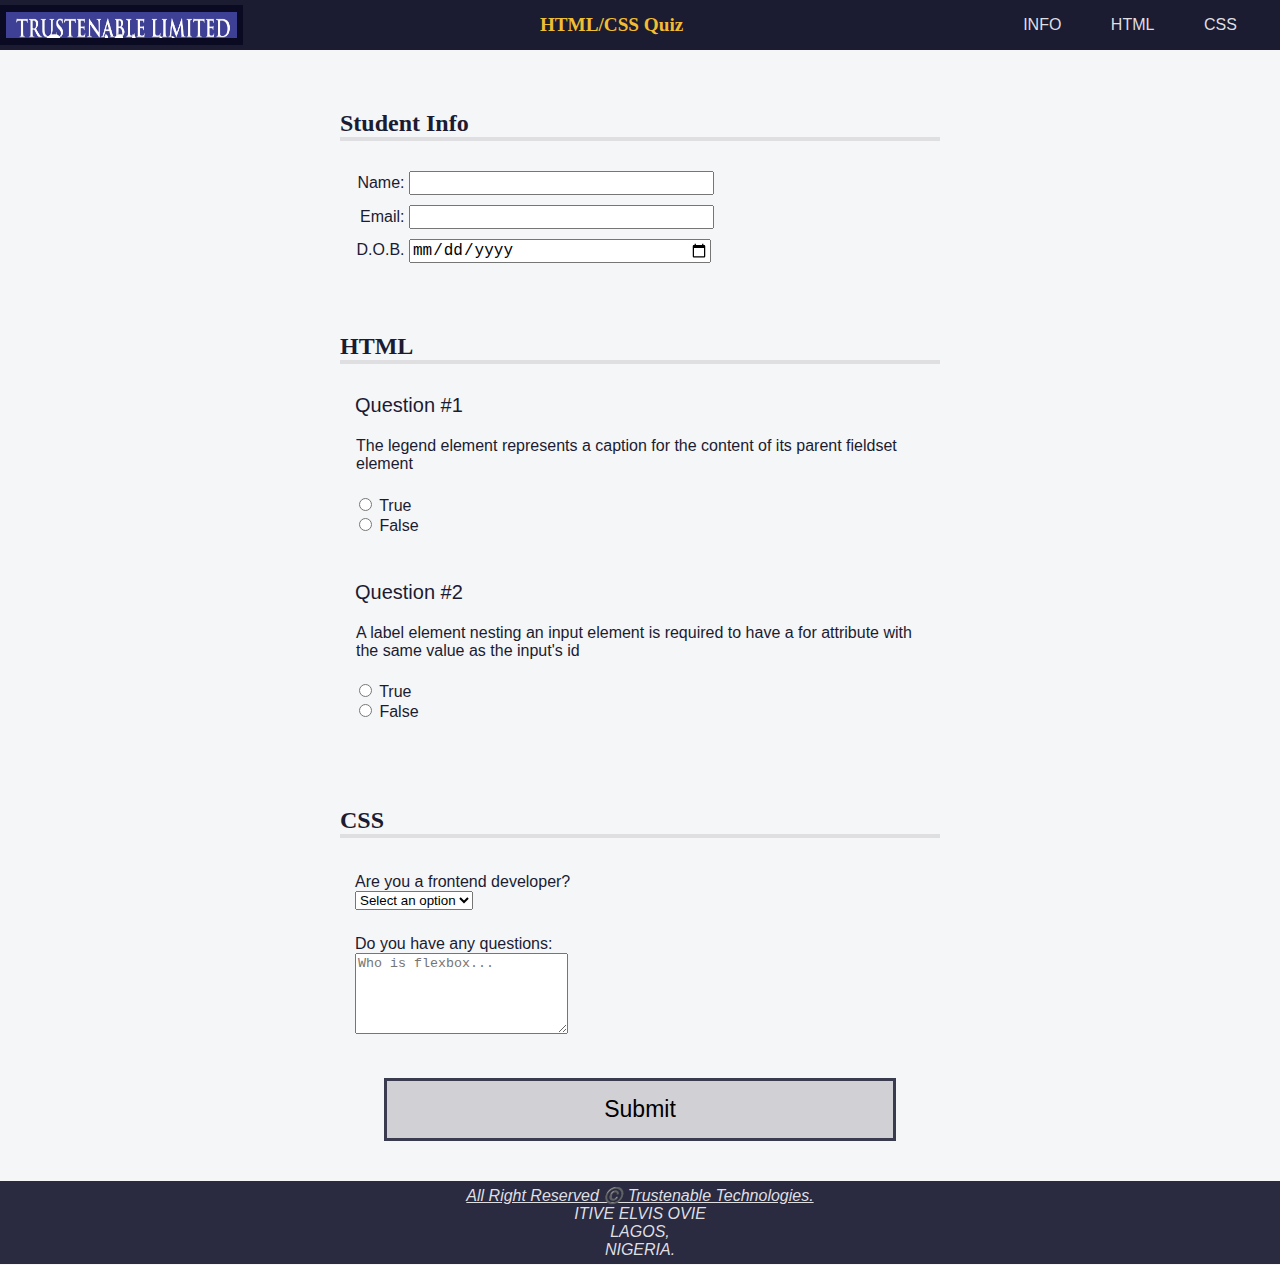
<file: Accessibility Quiz/index.html>
<!DOCTYPE html>
<html lang="en">
  <head>
    <meta charset="UTF-8" />
    <meta name="viewport" content="width=device-width, initial-scale=1.0" />
    <meta name="description" content="freeCodeCamp Accessibility Quiz practice project" />
    <title>Accessibility Quiz</title>
    <link rel="stylesheet" href="style.css" />
  </head>
  <body>
    <header>
      <img id="logo" src="./logo/log_img.png">
      <h1>HTML/CSS Quiz</h1>
      <nav>


<!-- accesskey added to nav -->

        <ul>
            <li><a href="#student-info" accesskey="i">INFO</a></li>
            <li><a href="#html-questions" accesskey="h">HTML</a></li>
            <li><a href="#css-questions" accesskey="c">CSS</a></li>
          </ul>

        </nav>
    </header>
    <main>
      <form method="post" action="#">
        <section role="region" aria-labelledby="student-info">
          <h2 id="student-info">Student Info</h2>
          <div class="info">
            <label for="student-name">Name:</label>
            <input type="text" name="student-name" id="student-name" />
          </div>
          <div class="info">
            <label for="student-email">Email:</label>
            <input type="email" name="student-email" id="student-email" />
          </div>
          <div class="info">
            <label for="birth-date">D.O.B.<span class="sr-only">(Date of Birth)</span></label>
            <input type="date" name="birth-date" id="birth-date" />
          </div>
        </section>
        <section role="region" aria-labelledby="html-questions">
          <h2 id="html-questions">HTML</h2>
          <div class="question-block">
            <p>1</p>
            <fieldset class="question" name="html-question-one">
              <legend>
                The legend element represents a caption for the content of its
                parent fieldset element
              </legend>
              <ul class="answers-list">
                <li>
                  <label for="q1-a1">
                    <input type="radio" id="q1-a1" name="q1" value="true" />
                    True
                  </label>
                </li>
                <li>
                  <label for="q1-a2">
                    <input type="radio" id="q1-a2" name="q1" value="false" />
                    False
                  </label>
                </li>
              </ul>
            </fieldset>
          </div>
          <div class="question-block">
            <p>2</p>
            <fieldset class="question" name="html-question-two">
              <legend>
                A label element nesting an input element is required to have a
                for attribute with the same value as the input's id
              </legend>
              <ul class="answers-list">
                <li>
                  <label for="q2-a1">
                    <input type="radio" id="q2-a1" name="q2" value="true" />
                    True
                  </label>
                </li>
                <li>
                  <label for="q2-a2">
                    <input type="radio" id="q2-a2" name="q2" value="false" />
                    False
                  </label>
                </li>
              </ul>
            </fieldset>
          </div>
        </section>
        <section role="region" aria-labelledby="css-questions">
          <h2 id="css-questions">CSS</h2>
          <div class="formrow">
            <div class="question-block">
              <label for="customer">Are you a frontend developer?</label>
            </div>
            <div class="answer">
              <select name="customer" id="customer" required>
                <option value="">Select an option</option>
                <option value="yes">Yes</option>
                <option value="no">No</option>
              </select>
            </div>
            <div class="question-block">
              <label for="css-questions">Do you have any questions:</label>
            </div>
            <div class="answer">
              <textarea id="css-questions" name="css-questions" rows="5" cols="24" placeholder="Who is flexbox..."></textarea>
            </div>
          </div>
        </section>
        <button type="submit">Submit</button>
      </form>
    </main>
    <footer>
      <address>
        <a href="#">All Right Reserved ©️ Trustenable Technologies.</a><br />
        ITIVE ELVIS OVIE<br />
        LAGOS,<br />
        NIGERIA.
      </address>
    </footer>
  </body>
</html>
</file>
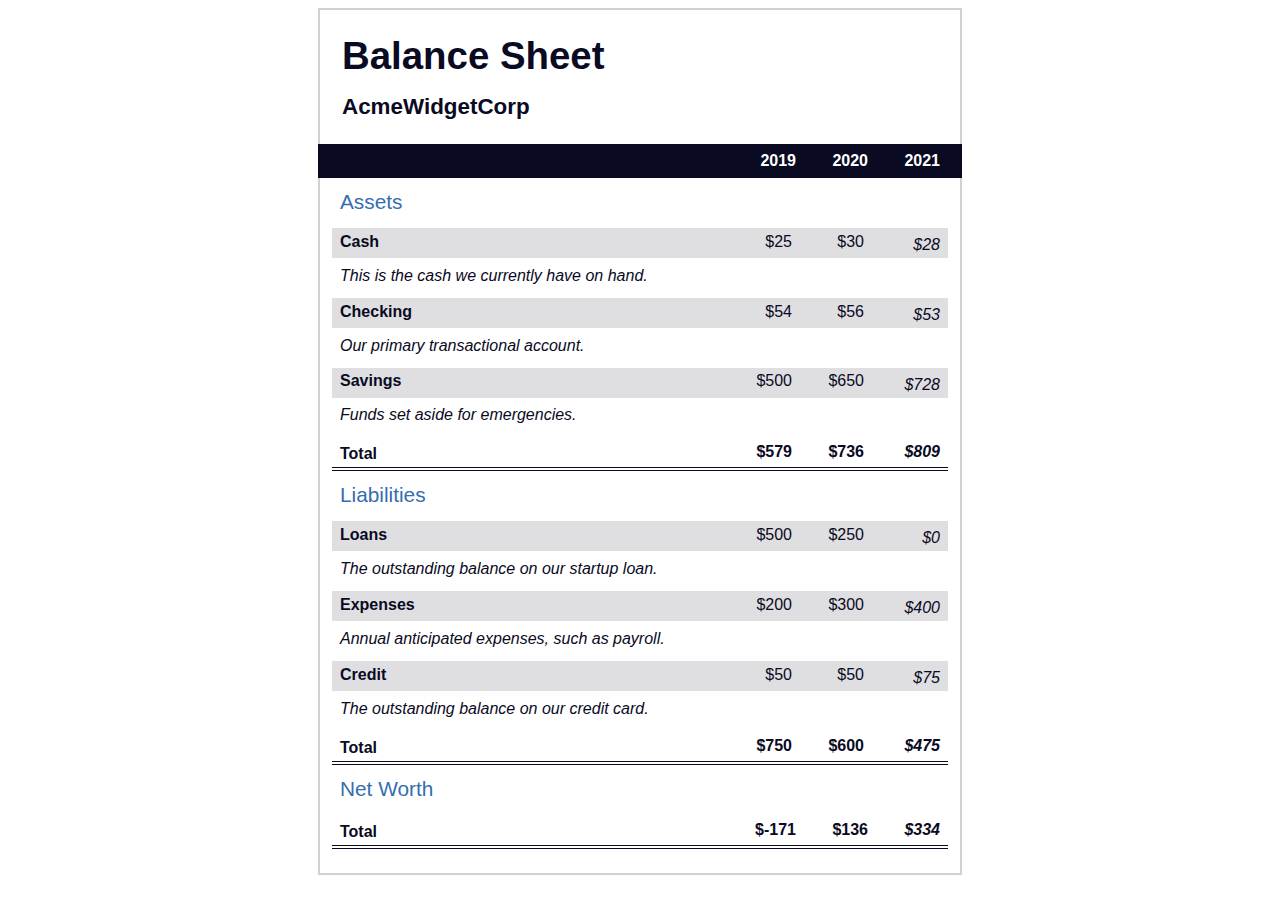
<file: balance sheet/index.html>
<!DOCTYPE html>
<html lang="en">
  <head>
    <meta charset="UTF-8">
    <meta name="viewport" content="width=device-width, initial-scale=1.0">
    <title>Balance Sheet</title>
    <link rel="stylesheet" href="./style.css">
  </head>
  <body>
    <main>
      <section>
        <h1>
          <span class="flex">
            <span>AcmeWidgetCorp</span>
            <span>Balance Sheet</span>
          </span>
        </h1>
        <div id="years" aria-hidden="true">
          <span class="year">2019</span>
          <span class="year">2020</span>
          <span class="year">2021</span>
        </div>
        <div class="table-wrap">
          <table>
            <caption>Assets</caption>
            <thead>
              <tr>
                <td></td>
                <th><span class="sr-only year">2019</span></th>
                <th><span class="sr-only year">2020</span></th>
                <th class="current"><span class="sr-only year">2021</span></th>
              </tr>
            </thead>
            <tbody>
              <tr class="data">
                <th>Cash <span class="description">This is the cash we currently have on hand.</span></th>
                <td>$25</td>
                <td>$30</td>
                <td class="current">$28</td>
              </tr>
              <tr class="data">
                <th>Checking <span class="description">Our primary transactional account.</span></th>
                <td>$54</td>
                <td>$56</td>
                <td class="current">$53</td>
              </tr>
              <tr class="data">
                <th>Savings <span class="description">Funds set aside for emergencies.</span></th>
                <td>$500</td>
                <td>$650</td>
                <td class="current">$728</td>
              </tr>
              <tr class="total">
                <th>Total <span class="sr-only">Assets</span></th>
                <td>$579</td>
                <td>$736</td>
                <td class="current">$809</td>
              </tr>
            </tbody>
          </table>
          <table>
            <caption>Liabilities</caption>
            <thead>
              <tr>
              <td></td>
              <th><span class="sr-only">2019</span></th>
              <th><span class="sr-only">2020</span></th>
              <th><span class="sr-only">2021</span></th>
              </tr>
            </thead>
            <tbody>
              <tr class="data">
                <th>Loans <span class="description">The outstanding balance on our startup loan.</span></th>
                <td>$500</td>
                <td>$250</td>
                <td class="current">$0</td>
              </tr>
              <tr class="data">
                <th>Expenses <span class="description">Annual anticipated expenses, such as payroll.</span></th>
                <td>$200</td>
                <td>$300</td>
                <td class="current">$400</td>
              </tr>
              <tr class="data">
                <th>Credit <span class="description">The outstanding balance on our credit card.</span></th>
                <td>$50</td>
                <td>$50</td>
                <td class="current">$75</td>
              </tr>
              <tr class="total">
                <th>Total <span class="sr-only">Liabilities</span></th>
                <td>$750</td>
                <td>$600</td>
                <td class="current">$475</td>
              </tr>
            </tbody>
          </table>
          <table>
            <caption>Net Worth</caption>
            <thead>
              <tr>
              <td></td>
              <th><span class="sr-only">2019</span></th>
              <th><span class="sr-only">2020</span></th>
              <th><span class="sr-only">2021</span></th>
              </tr>
            </thead>
            <tbody>
              <tr class="total">
                <th>Total <span class="sr-only">Net Worth</span></th>
                <td>$-171</td>
                <td>$136</td>
                <td class="current">$334</td>
              </tr>
            </tbody>
          </table>
        </div>
      </section>
    </main>
  </body>
</html>
</file>
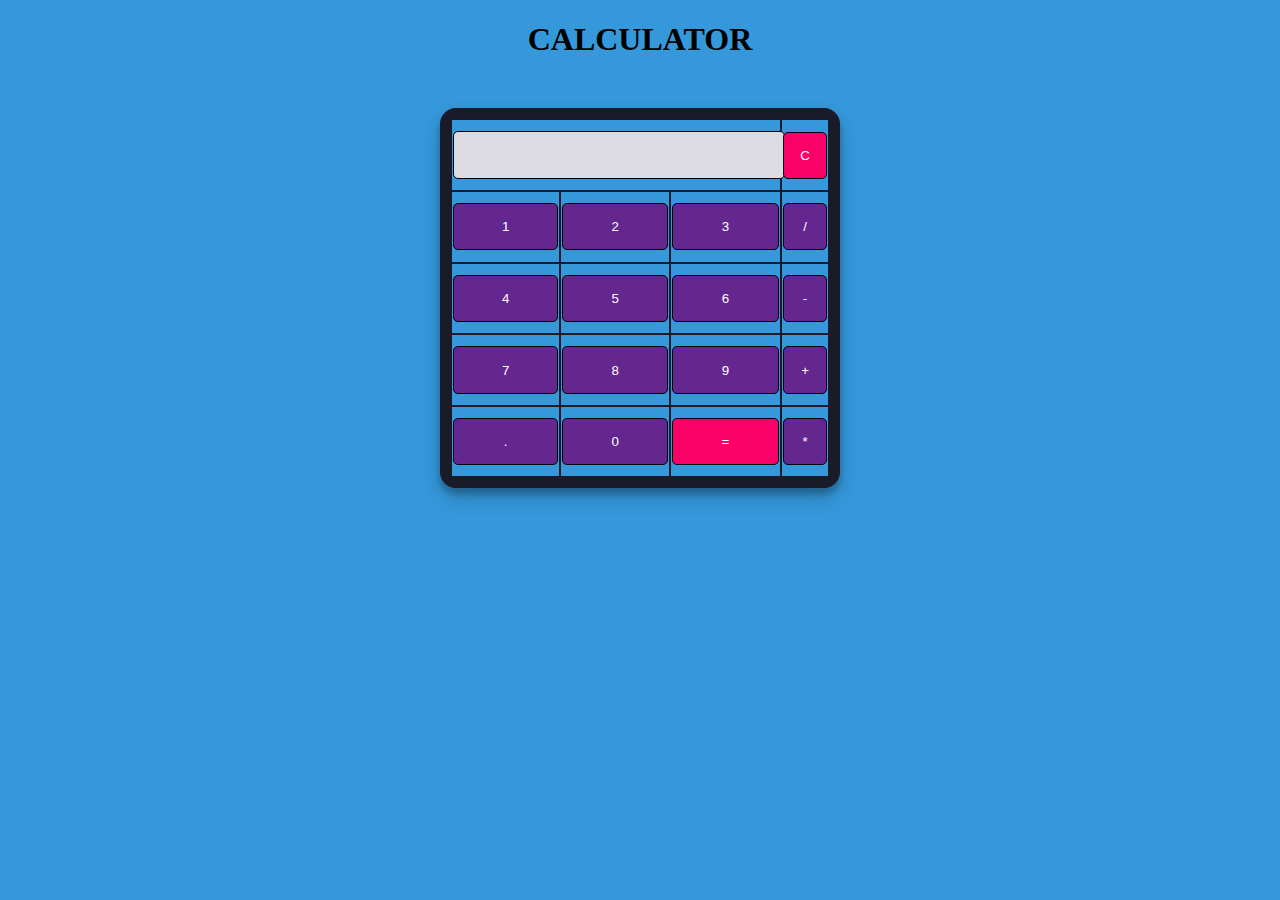
<file: calculator/index.html>
<!DOCTYPE html>
<html lang="en">
<head>
    <meta charset="UTF-8">
    <meta http-equiv="X-UA-Compatible" content="IE=edge">
    <meta name="viewport" content="width=device-width, initial-scale=1.0">
    <title>Document</title>
    <link rel="stylesheet" href="./style.css">
</head>
<body>

<h1>CALCULATOR</h1>
    <table class="calculator" >
        <tr>
          <td colspan="3"> <input class="display-box" type="text" id="result" disabled /> </td>

          <!-- clearScreen() function clears all the values -->
          <td> <input type="button" value="C" onclick="clearScreen()" id="btn" /> </td>
        </tr>
        <tr>
          <!-- display() function displays the value of clicked button -->
          <td> <input type="button" value="1" onclick="display('1')" /> </td>
          <td> <input type="button" value="2" onclick="display('2')" /> </td>
          <td> <input type="button" value="3" onclick="display('3')" /> </td>
          <td> <input type="button" value="/" onclick="display('/')" /> </td>
        </tr>
        <tr>
          <td> <input type="button" value="4" onclick="display('4')" /> </td>
          <td> <input type="button" value="5" onclick="display('5')" /> </td>
          <td> <input type="button" value="6" onclick="display('6')" /> </td>
          <td> <input type="button" value="-" onclick="display('-')" /> </td>
        </tr>
        <tr>
          <td> <input type="button" value="7" onclick="display('7')" /> </td>
          <td> <input type="button" value="8" onclick="display('8')" /> </td>
          <td> <input type="button" value="9" onclick="display('9')" /> </td>
          <td> <input type="button" value="+" onclick="display('+')" /> </td>
        </tr>
        <tr>
          <td> <input type="button" value="." onclick="display('.')" /> </td>
          <td> <input type="button" value="0" onclick="display('0')" /> </td>
          <!-- <td> <input type="button" value="/" onclick="display('%')" /> </td> -->

          <!-- calculate() function evaluates the mathematical expression -->
          <td> <input type="button" value="=" onclick="calculate()" id="btn" /> </td>
          <td> <input type="button" value="*" onclick="display('*')" /> </td>
        </tr>
      </table>



 <script src="./script.js"></script>
</body>
</html>
</file>
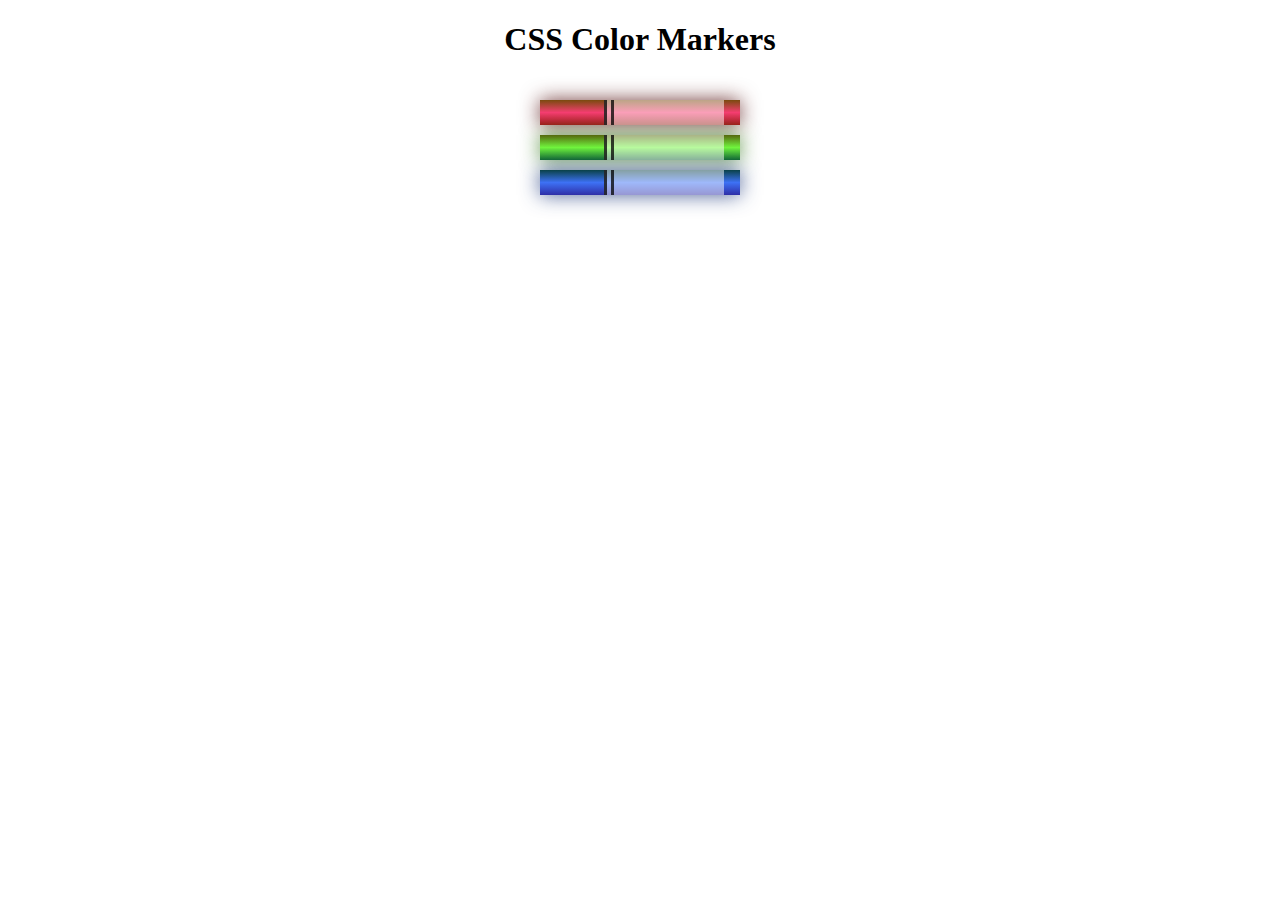
<file: CSS Color Markers/index.html>
<!DOCTYPE html>
<html lang="en">
<head>
    <meta charset="UTF-8">
    <meta http-equiv="X-UA-Compatible" content="IE=edge">
    <meta name="viewport" content="width=device-width, initial-scale=1.0">
    <title>css</title>
    <link rel="stylesheet" href="./style.css">
</head>
<body>
    <h1>CSS Color Markers</h1>
    <div class="container">
      <div class="marker red">
        <div class="cap"></div>
        <div class="sleeve"></div>
      </div>
      <div class="marker green">
        <div class="cap"></div>
        <div class="sleeve"></div>
      </div>
      <div class="marker blue">
        <div class="cap"></div>
        <div class="sleeve"></div>
      </div>
    </div>
  </body>
</html>
</html>
</file>
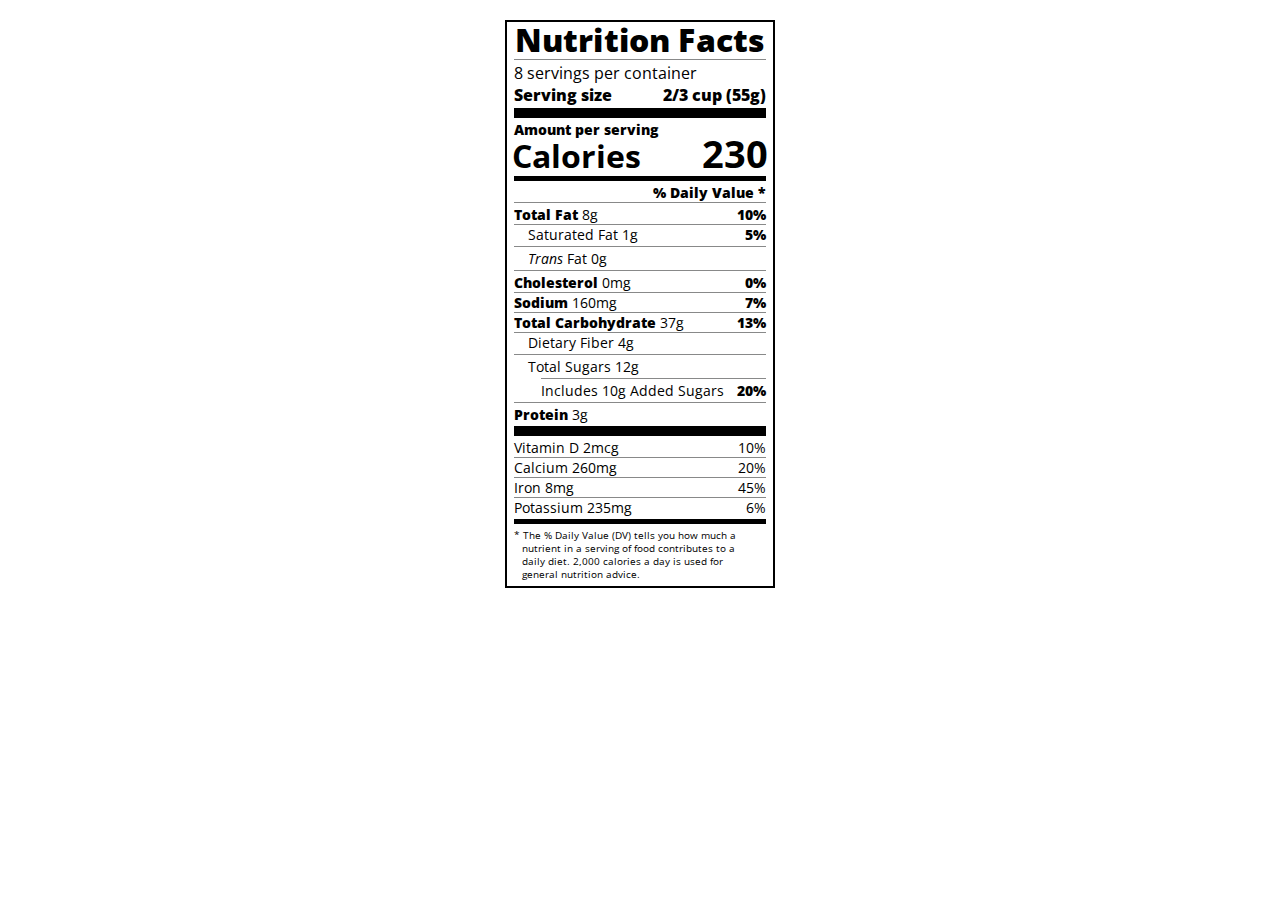
<file: Nutrition Label-Learn Typography by Building a/index.html>
<!DOCTYPE html>
<html lang="en">
  <head>
    <meta charset="UTF-8">
    <title>Nutrition Label</title>
    <link href="https://fonts.googleapis.com/css?family=Open+Sans:400,700,800" rel="stylesheet">
    <link href="./style.css" rel="stylesheet">
  </head>
  <body>
    <div class="label">
      <header>
        <h1 class="bold">Nutrition Facts</h1>
        <div class="divider"></div>
        <p>8 servings per container</p>
        <p class="bold">Serving size <span class="right">2/3 cup (55g)</span></p>
      </header>
      <div class="divider lg"></div>
      <div class="calories-info">
        <p class="bold sm-text">Amount per serving</p>
        <h1>Calories <span class="right">230</span></h1>
      </div>
      <div class="divider md"></div>
      <div class="daily-value sm-text">
        <p class="right bold no-divider">% Daily Value *</p>
        <div class="divider"></div>
        <p><span class="bold">Total Fat</span> 8g <span class="bold right">10%</span></p>
        <p class="indent no-divider">Saturated Fat 1g <span class="bold right">5%</span></p>
        <div class="divider"></div>
        <p class="indent no-divider"><i>Trans</i> Fat 0g</p>
        <div class="divider"></div>
        <p><span class="bold">Cholesterol</span> 0mg <span class="right bold">0%</span></p>
        <p><span class="bold">Sodium</span> 160mg <span class="right bold">7%</span></p>
        <p><span class="bold">Total Carbohydrate</span> 37g <span class="right bold">13%</span></p>
        <p class="indent no-divider">Dietary Fiber 4g</p>
        <div class="divider"></div>
        <p class="indent no-divider">Total Sugars 12g</p>
        <div class="divider dbl-indent"></div>
        <p class="dbl-indent no-divider">Includes 10g Added Sugars <span class="right bold">20%</span>
        <div class="divider"></div>
        <p class="no-divider"><span class="bold">Protein</span> 3g</p>
        <div class="divider lg"></div>
        <p>Vitamin D 2mcg <span class="right">10%</span></p>
        <p>Calcium 260mg <span class="right">20%</span></p>
        <p>Iron 8mg <span class="right">45%</span></p>
        <p class="no-divider">Potassium 235mg <span class="right">6%</span></p>
      </div>
      <div class="divider md"></div>
      <p class="note">* The % Daily Value (DV) tells you how much a nutrient in a serving of food contributes to a daily diet. 2,000 calories a day is used for general nutrition advice.</p>
    </div>
  </body>
</html>
</file>
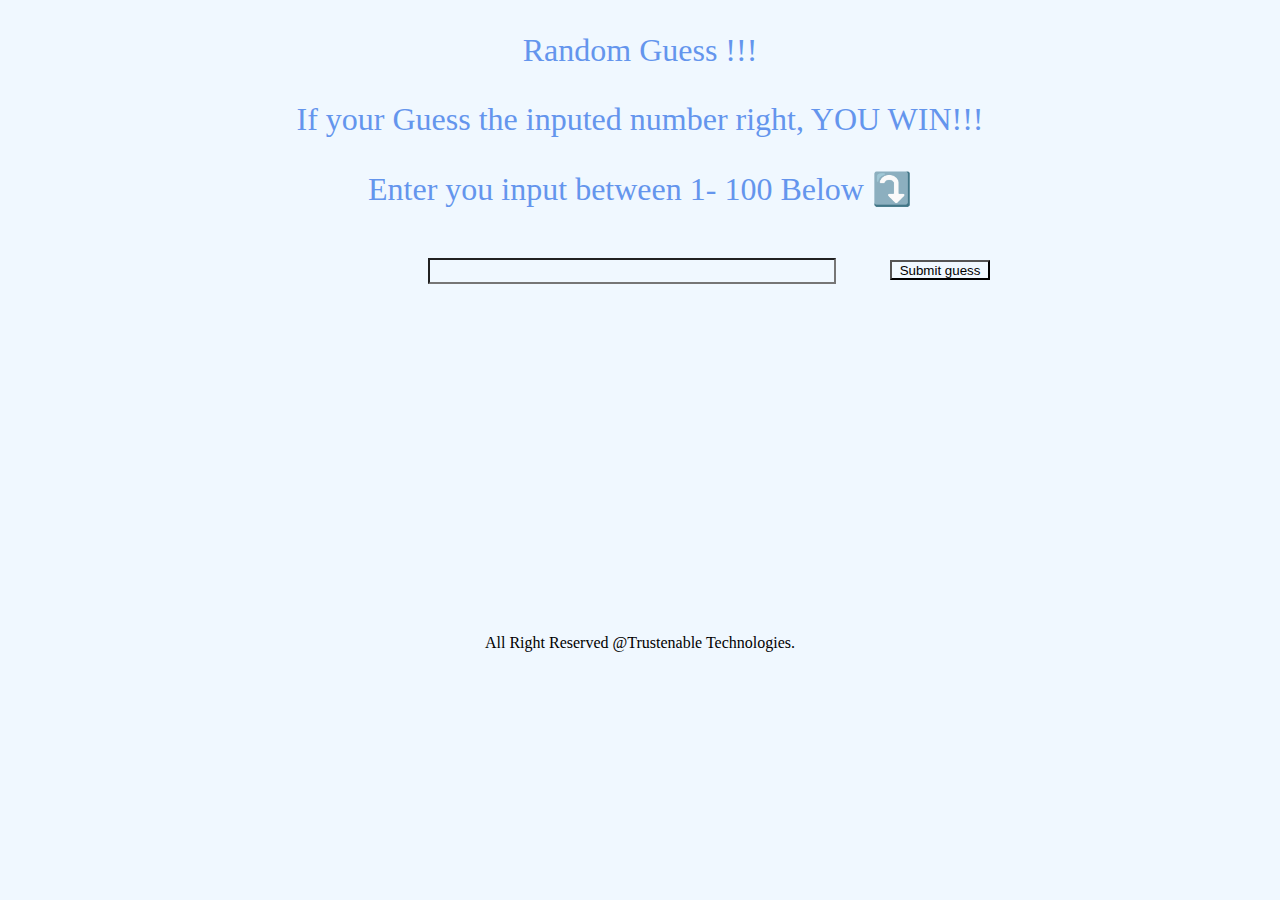
<file: randon number guessing Game/index.html>
<!DOCTYPE html>
<html lang="en">
<head>
    <meta charset="UTF-8">
    <meta http-equiv="X-UA-Compatible" content="IE=edge">
    <meta name="viewport" content="width=device-width, initial-scale=1.0">
    <title>Document</title>
    <link rel="stylesheet" href="./style.css">
</head>
<body>
    
<p>Random Guess !!! </p>
<p>If your Guess the inputed number right, YOU WIN!!!</p>
<P>Enter you input between 1- 100 Below ⤵️</P>

  <div class="form">
    <label for="guessField"> </label>
    <input type="number" min="1" max="100" required id="guessField" class="guessField">
    <input type="submit" value="Submit guess" class="guessSubmit">
  </div>


  <div class="resultParas">
    <p class="guesses"></p>
    <p class="lastResult"></p>
    <p class="lowOrHi"></p>
  </div> 






  <footer>
    All Right Reserved @Trustenable Technologies.
  </footer>


<script src="https://ajax.googleapis.com/ajax/libs/jquery/3.6.1/jquery.min.js"></script>
<script src="./index.js"></script>
</body>
</html>
</file>
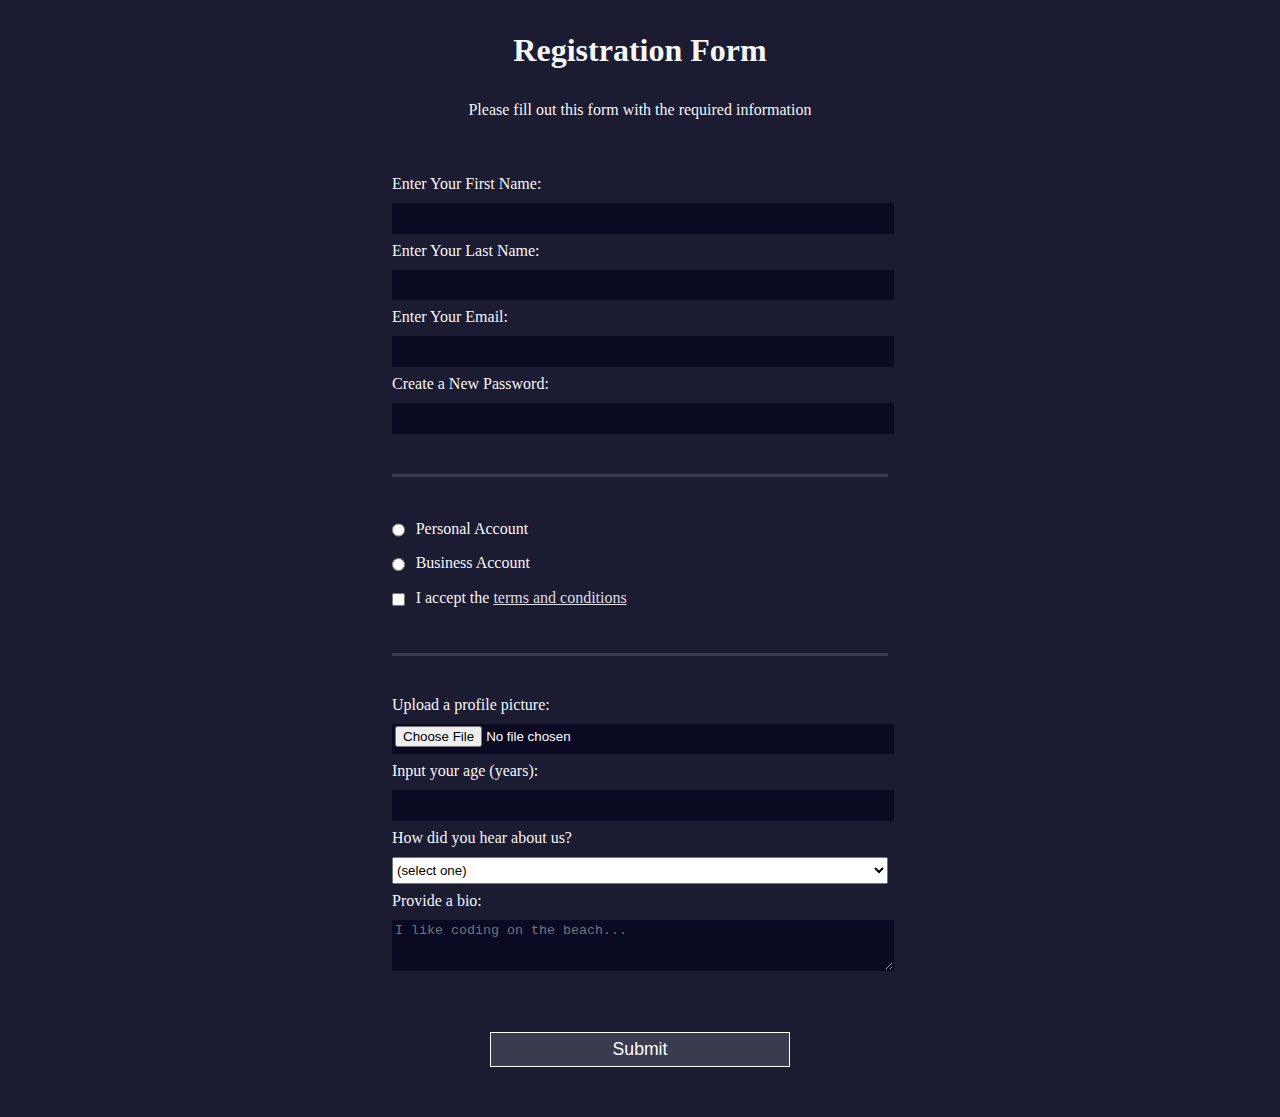
<file: Registration Form/index.html>
<!DOCTYPE html>
<html lang="en">
  <head>
    <meta charset="UTF-8">
    <title>Registration Form</title>
    <link rel="stylesheet" href="style.css" />
  </head>
  <body>
    <h1>Registration Form</h1>
    <p>Please fill out this form with the required information</p>
    <form method="post" action='https://register-demo.freecodecamp.org'>
      <fieldset>
        <label for="first-name">Enter Your First Name: <input id="first-name" name="first-name" type="text" required /></label>
        <label for="last-name">Enter Your Last Name: <input id="last-name" name="last-name" type="text" required /></label>
        <label for="email">Enter Your Email: <input id="email" name="email" type="email" required /></label>
        <label for="new-password">Create a New Password: <input id="new-password" name="new-password" type="password" pattern="[a-z0-5]{8,}" required /></label>
      </fieldset>
      <fieldset>
        <label for="personal-account"><input id="personal-account" type="radio" name="account-type" class="inline" /> Personal Account</label>
        <label for="business-account"><input id="business-account" type="radio" name="account-type" class="inline" /> Business Account</label>
        <label for="terms-and-conditions" name="terms-and-conditions">
          <input id="terms-and-conditions" type="checkbox" required name="terms-and-conditions" class="inline" /> I accept the <a href="https://www.freecodecamp.org/news/terms-of-service/">terms and conditions</a>
        </label>
      </fieldset>
      <fieldset>
        <label for="profile-picture">Upload a profile picture: <input id="profile-picture" type="file" name="file" /></label>
        <label for="age">Input your age (years): <input id="age" type="number" name="age" min="13" max="120" /></label>
        <label for="referrer">How did you hear about us?
          <select id="referrer" name="referrer">
            <option value="">(select one)</option>
            <option value="1">freeCodeCamp News</option>
            <option value="2">freeCodeCamp YouTube Channel</option>
            <option value="3">freeCodeCamp Forum</option>
            <option value="4">Other</option>
          </select>
        </label>
        <label for="bio">Provide a bio:
          <textarea id="bio" name="bio" rows="3" cols="30" placeholder="I like coding on the beach..."></textarea>
        </label>
      </fieldset>
      <input type="submit" value="Submit" />
    </form>
  </body>
</html>
</file>
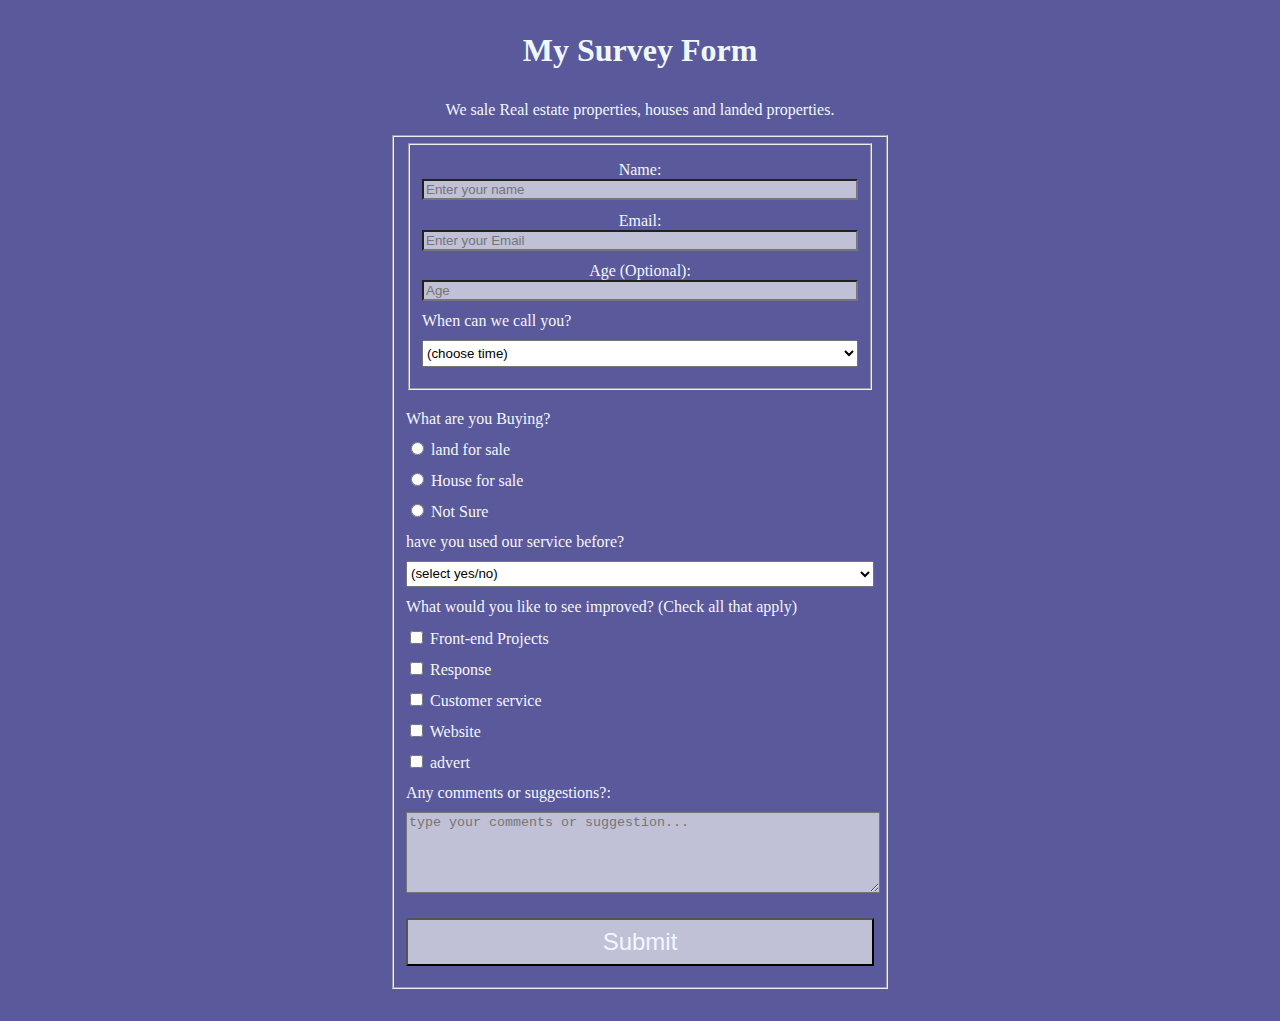
<file: survey Form/index.html>
<!DOCTYPE html>
<html lang="en">
<head>
    <meta charset="UTF-8">
    <meta http-equiv="X-UA-Compatible" content="IE=edge">
<meta name="viewport" content="width=device-width, initial-scale=1.0">
<title>survey Form</title>
<link rel="stylesheet" href="styles.css">
</head>
<body>

<header>
<h1 id="title" > My Survey Form</h1>
<p id="description"> We sale Real estate properties, houses and landed properties. </p>

</header>

<form id="survey-form" method="post" action='https://survey-form.freecodecamp.rocks'>
<fieldset>
<fieldset>


<label id="name-label" for="name"> Name: <input id="name" name="name" type="text" required placeholder="Enter your name" />
</label>
<label id="email-label" for="email">Email: <input id="email" name="email" type="email" required placeholder="Enter your Email" /></label>
<label id="number-label" for="number"> Age (Optional): <input id="number" type="number" name="age" min="16" max="100" placeholder="Age" /></label>



<label id="survey-form" for="dropdown"> When can we call you?
<select id="dropdown" name="dropdown">
<option value="">(choose time)</option>
<option value="1">Morning</option>
<option value="2">afternoon</option>
<option value="3">evening</option>
</select>

</fieldset>

<div class="call"> What are you Buying?
<label for="land"><input id="land" type="radio" name="group1" value="1" class="inline" /> land for sale</label>
<label for="business-account"><input id="house" type="radio" name="group1" value= "2" class="inline"/> House for sale</label>
<label for="business-account"><input id="not-sure" type="radio" name="group1" value="3" class="inline"/> Not Sure</label>
</div>

<label for="service"> have you used our service before?
<select id="service" name="service">
<option value="">(select yes/no)</option>
<option value="1">Yes</option>
<option value="2">No</option>
</select>

<label for="tick"> What would you like to see improved? (Check all that apply)
<label for="tick" name="tick">
<input id="terms-and-conditions" type="checkbox" value="checkbox" required name="tick" class="inline"/> Front-end Projects
</label>

<label for="tick" name="tick">
<input id="terms-and-conditions" type="checkbox" value="checkbox" required name="tick" class="inline"/> Response
</label>

<label for="tick" name="tick">
<input id="terms-and-conditions" type="checkbox" value="checkbox" required name="tick" class="inline"/> Customer service
</label>

<label for="tick" name="tick">
<input id="terms-and-conditions" type="checkbox" value="checkbox" required name="tick" class="inline"/> Website
</label>

<label for="tick" name="tick">
<input id="terms-and-conditions" type="checkbox" value="checkbox" required name="tick" class="inline"/> advert
</label>


<label for="bio">Any comments or suggestions?:
<textarea id="bio" name="bio" rows="5" cols="40" placeholder="type your comments or suggestion..."></textarea>
</label>
<input id="submit" type="submit" value="Submit" />        
    
</fieldset>
  </form>





  <!-- Build a Survey Form
  Objective: Build an app that is functionally similar to https://survey-form.freecodecamp.rocks
  
  User Stories:
  
  You should have a page title in an h1 element with an id of title
  You should have a short explanation in a p element with an id of description
  You should have a form element with an id of survey-form
  Inside the form element, you are required to enter your name in an input field that has an id of name and a type of text
  Inside the form element, you are required to enter your email in an input field that has an id of email
  If you enter an email that is not formatted correctly, you will see an HTML5 validation error
  Inside the form, you can enter a number in an input field that has an id of number
  The number input should not accept non-numbers, either by preventing you from typing them or by showing an HTML5 validation error (depending on your browser).
  If you enter numbers outside the range of the number input, which are defined by the min and max attributes, you will see an HTML5 validation error
  For the name, email, and number input fields, you can see corresponding label elements in the form, that describe the purpose of each field with the following ids: id="name-label", id="email-label", and id="number-label"
  For the name, email, and number input fields, you can see placeholder text that gives a description or instructions for each field
  Inside the form element, you should have a select dropdown element with an id of dropdown and at least two options to choose from
  Inside the form element, you can select an option from a group of at least two radio buttons that are grouped using the name attribute
  Inside the form element, you can select several fields from a series of checkboxes, each of which must have a value attribute
  Inside the form element, you are presented with a textarea for additional comments
  Inside the form element, you are presented with a button with id of submit to submit all the inputs
  Fulfill the user stories and pass all the tests below to complete this project. Give it your own personal style. Happy Coding!
  
  Note: Be sure to add <link rel="stylesheet" href="styles.css"> in your HTML to link your stylesheet and apply your CSS
  
   -->






</body>
</html>
</file>
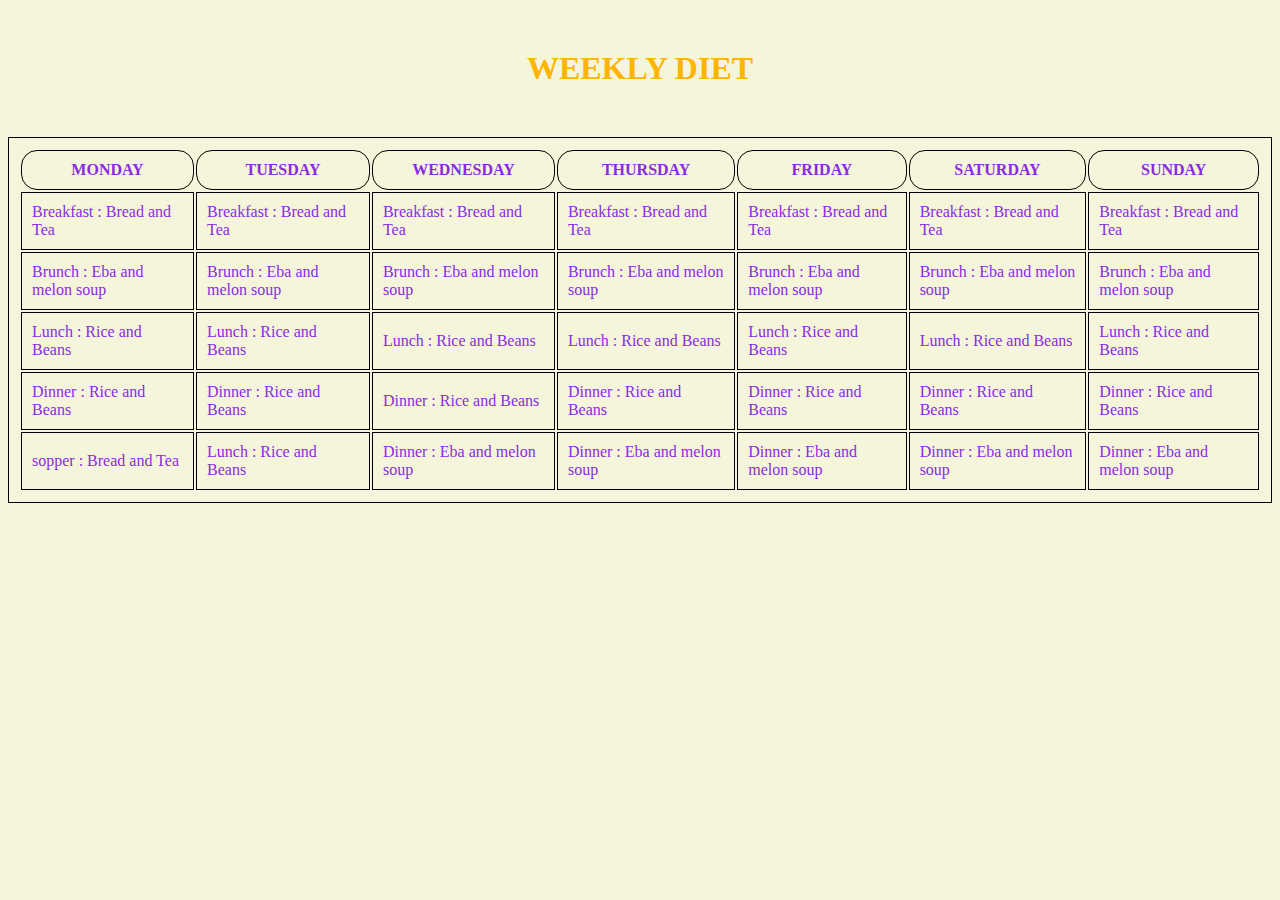
<file: Weekly diet/index.html>
<!DOCTYPE html>
<html lang="en">
<head>
    <meta charset="UTF-8">
    <meta http-equiv="X-UA-Compatible" content="IE=edge">
    <meta name="viewport" content="width=device-width, initial-scale=1.0">
    <title> ASSIGNMENT</title>
</head>
<body>
 



    <style>
        body {
    
            background-color: beige;
        }
    
    h1 {
        color: #FFB500;

      text-align: center;
        margin-top: 50px ;
        margin-bottom: 50px;
        
    }
    
    
    table, th, td {
    
      color: blueviolet;
    
      border: 1px solid black;
      padding: 10px;
     
    
    }
    
    th {
        border-radius: 1rem;
    }
    
    
    
    </style>









<h1> WEEKLY DIET </h1>








<table>

    <tr>
    
    <th>MONDAY</th>
    
    <th>TUESDAY</th>
    
    <th>WEDNESDAY</th>

    <th>THURSDAY</th>

    <th>FRIDAY</th>

    <th>SATURDAY</th>

    <th>SUNDAY</th>
    
    </tr>
    
    <tr>
    
        <td>Breakfast : Bread and Tea</td>
        
        <td>Breakfast : Bread and Tea</td>
        
        <td>Breakfast : Bread and Tea</td>
    
        <td>Breakfast : Bread and Tea</td>
    
        <td>Breakfast : Bread and Tea</td>
    
        <td>Breakfast : Bread and Tea</td>
    
        <td>Breakfast : Bread and Tea</td>
        
        </tr>



        <tr>
    
            <td>Brunch : Eba and melon soup</td>
            
            <td>Brunch : Eba and melon soup</td>
            
            <td>Brunch : Eba and melon soup</td>
        
            <td>Brunch : Eba and melon soup</td>
        
            <td>Brunch : Eba and melon soup</td>
        
            <td>Brunch : Eba and melon soup</td>
        
            <td>Brunch : Eba and melon soup</td>
            
            </tr>


        <tr>
    
            <td>Lunch : Rice and Beans</td>
            
            <td>Lunch : Rice and Beans</td>
            
            <td>Lunch : Rice and Beans</td>
        
            <td>Lunch : Rice and Beans</td>
        
            <td>Lunch : Rice and Beans</td>
        
            <td>Lunch : Rice and Beans</td>
        
            <td>Lunch : Rice and Beans</td>
            
            </tr>




                <tr>
    
                    <td>Dinner : Rice and Beans</td>
                    
                    <td>Dinner : Rice and Beans</td>
                    
                    <td>Dinner : Rice and Beans</td>
                
                    <td>Dinner : Rice and Beans</td>
                
                    <td>Dinner : Rice and Beans</td>
                
                    <td>Dinner : Rice and Beans</td>
                
                    <td>Dinner : Rice and Beans</td>
                    
                    </tr>
    
    <tr>
    
    <td>sopper : Bread and Tea</td>
    
    <td>Lunch : Rice and Beans</td>
    
    <td>Dinner : Eba and melon soup</td>

    <td>Dinner : Eba and melon soup</td>

    <td>Dinner : Eba and melon soup</td>

    <td>Dinner : Eba and melon soup</td>


    <td>Dinner : Eba and melon soup</td>
    
    </tr>
    
    </table>




</body>
</html>
</file>
<file: Accessibility Quiz/style.css>
@media (prefers-reduced-motion: no-preference) {
    * {
      scroll-behavior: smooth;
    }
  }
  
  body {
    background: #f5f6f7;
    color: #1b1b32;
    font-family: Helvetica;
    margin: 0;
  }
  
  header {
    width: 100%;
    height: 50px;
    background-color: #1b1b32;
    display: flex;
    justify-content: space-between;
    align-items: center;
    position: fixed;
    top: 0;
  }
  
  #logo {
    width: max(100px, 18vw);
    background-color: #0a0a23;
    aspect-ratio: 35 / 4;
    padding: 0.4rem;
  }
  
  h1 {
    color: #f1be32;
    font-size: min(5vw, 1.2em);
    text-align: center;
  }
  
  nav {
    width: 50%;
    max-width: 300px;
    height: 50px;
  }
  
  nav > ul {
    display: flex;
    justify-content: space-evenly;
    flex-wrap: wrap;
    align-items: center;
    padding-inline-start: 0;
    margin-block: 0;
    height: 100%;
    
  }
  
  nav > ul > li {
    color: #dfdfe2;
    margin: 0 0.2rem;
    padding: 0.2rem;
    display: block;
  }
  
  nav > ul > li:hover {
    background-color: #dfdfe2;
    color: #1b1b32;
    cursor: pointer;
  }
  
  li > a {
    color: inherit;
    text-decoration: none;
  }
  
  main {
    padding-top: 50px;
  }
  
  section {
    width: 80%;
    margin: 0 auto 10px auto;
    max-width: 600px;
  }
  
  h1,
  h2 {
    font-family: Verdana, Tahoma;
  }
  
  h2 {
    border-bottom: 4px solid #dfdfe2;
    margin-top: 0px;
    padding-top: 60px;
  }
  
  .info {
    padding: 10px 0 0 5px;
  }
  
  .formrow {
    margin-top: 30px;
    padding: 0px 15px;
  }
  
  input {
    font-size: 16px;
  }
  
  .info label, .info input {
    display: inline-block;
  }
  
  .info input {
    width: 50%;
    text-align: left;
  }
  
  .info label {
    width: 10%;
    min-width: 55px;
    text-align: right;
  }
  
  .question-block {
    text-align: left;
    display: block;
    width: 100%;
    margin-top: 20px;
    padding-top: 5px;
  }
  
  p {
    margin-top: 5px;
    padding-left: 15px;
    font-size: 20px;
  }
  
  p::before {
    content: "Question #";
  }
  
  .question {
    border: none;
    padding-bottom: 0;
  }
  
  .answers-list {
    list-style: none;
    padding: 0;
  }
  
  button {
    display: block;
    margin: 40px auto;
    width: 40%;
    padding: 15px;
    font-size: 23px;
    background: #d0d0d5;
    border: 3px solid #3b3b4f;
  }
  
  footer {
    background-color: #2a2a40;
    display: flex;
    justify-content: center;
  }
  
  footer,
  footer a {
    color: #dfdfe2;
  }
  
  address {
    text-align: center;
    padding: 0.3em;
  }
  
  .sr-only {
    position: absolute;
    width: 1px;
    height: 1px;
    padding: 0;
    margin: -1px;
    overflow: hidden;
    clip: rect(0, 0, 0, 0);
    white-space: nowrap;
    border: 0;
  }
</file>
<file: balance sheet/style.css>
span[class~="sr-only"] {
    border: 0 !important;
    clip: rect(1px, 1px, 1px, 1px) !important;
    clip-path: inset(50%) !important;
    -webkit-clip-path: inset(50%) !important;
    height: 1px !important;
    width: 1px !important;
    position: absolute !important;
    overflow: hidden !important;
    white-space: nowrap !important;
    padding: 0 !important;
    margin: -1px !important;
  }
  
  html {
    box-sizing: border-box;
  }
  
  body {
    font-family: sans-serif;
    color: #0a0a23;
  }
  
  h1 {
    max-width: 37.25rem;
    margin: 0 auto;
    padding: 1.5rem 1.25rem;
  }
  
  h1 .flex {
    display: flex;
    flex-direction: column-reverse;
    gap: 1rem;
  }
  
  h1 .flex span:first-of-type {
    font-size: 0.7em;
  }
  
  h1 .flex span:last-of-type {
    font-size: 1.2em;
  }
  
  section {
    max-width: 40rem;
    margin: 0 auto;
    border: 2px solid #d0d0d5;
  }
  
  #years {
    display: flex;
    justify-content: flex-end;
    position: sticky;
    top: 0;
    background: #0a0a23;
    color: #fff;
    z-index: 999;
    padding: 0.5rem calc(1.25rem + 2px) 0.5rem 0;
    margin: 0 -2px;
  }
  
  #years span[class] {
    font-weight: bold;
    width: 4.5rem;
    text-align: right;
  }
  
  .table-wrap {
    padding: 0 0.75rem 1.5rem 0.75rem;
  }
  
  table {
    border-collapse: collapse;
    border: 0;
    width: 100%;
    position: relative;
    margin-top: 3rem;
  }
  
  table caption {
    color: #356eaf;
    font-size: 1.3em;
    font-weight: normal;
    position: absolute;
    top: -2.25rem;
    left: 0.5rem;
  }
  
  tbody td {
    width: 100vw;
    min-width: 4rem;
    max-width: 4rem;
  }
  
  tbody th {
    width: calc(100% - 12rem);
  }
  
  tr[class="total"] {
    border-bottom: 4px double #0a0a23;
    font-weight: bold;
  }
  
  tr[class="total"] th {
    text-align: left;
    padding: 0.5rem 0 0.25rem 0.5rem;
  }
  
  tr.total td {
    text-align: right;
    padding: 0 0.25rem;
  }
  
  tr.total td:nth-of-type(3) {
    padding-right: 0.5rem;
  }
  
  tr.total:hover {
    background-color: #99c9ff;
  }
  
  td.current {
    font-style: italic;
  }
  
  tr.data {
    background-image: linear-gradient(to bottom, #dfdfe2 1.845rem, white 1.845rem);
  }
  
  tr.data th {
    text-align: left;
    padding-top: 0.3rem;
    padding-left: 0.5rem;
  }
  
  tr.data th .description {
    display: block;
    font-weight: normal;
    font-style: italic;
    padding: 1rem 0 0.75rem;
    margin-right: -13.5rem;
  }
  
  tr.data td {
    vertical-align: top;
    padding: 0.3rem 0.25rem 0;
    text-align: right;
  }

  tr.data td:last-of-type {
    padding:0.5rem;
    }
</file>
<file: calculator/style.css>
*{
  background-color: #3498db;
}
h1 {
  text-align: center;
  margin-bottom: 50px;
}


@import url('https://fonts.googleapis.com/css2?family=Orbitron&display=swap');
.calculator {
    padding: 10px;
    border-radius: 1em;
    height: 380px;
    width: 400px;
    margin: auto;
    background-color: #191b28;
    box-shadow: rgba(0, 0, 0, 0.19) 0px 10px 20px, rgba(0, 0, 0, 0.23) 0px 6px 6px;
}
.display-box {
    font-family: 'Orbitron', sans-serif;
    background-color: #dcdbe1;
    border: solid black 0.5px;
    color: black;
    border-radius: 5px;
    width: 100%;
    height: 65%;
}
#btn {
    background-color: #fb0066;
}
input[type=button] {
    font-family: 'Orbitron', sans-serif;
    background-color: #64278f;
    color: white;
    border: solid black 0.5px;
    width: 100%;
    border-radius: 5px;
    height: 70%;
    outline: none;
}
input:active[type=button] {
    background: #e5e5e5;
    -webkit-box-shadow: inset 0px 0px 5px #c1c1c1;
    -moz-box-shadow: inset 0px 0px 5px #c1c1c1;
    box-shadow: inset 0px 0px 5px #c1c1c1;
}
</file>
<file: CSS Color Markers/style.css>
h1 {
    text-align: center;
  }
  
  .container {
    background-color: rgb(255, 255, 255);
    padding: 10px 0;
  }
  
  .marker {
    width: 200px;
    height: 25px;
    margin: 10px auto;
  }
  
  .cap {
    width: 60px;
    height: 25px;
  }
  
  .sleeve {
    width: 110px;
    height: 25px;
    background-color: rgba(255, 255, 255, 0.5);
    border-left: 10px double rgba(0, 0, 0, 0.75);
  }
  
  .cap, .sleeve {
    display: inline-block;
  }
  
  .red {
    background: linear-gradient(rgb(122, 74, 14), rgb(245, 62, 113), rgb(162, 27, 27));
    box-shadow: 0 0 20px 0 rgba(83, 14, 14, 0.8);
  }
  
  .green {
    background: linear-gradient(#55680D, #71F53E, #116C31);
    box-shadow: 0 0 20px 0 #3B7E20CC;
  }

  .blue {
    background: linear-gradient(hsl(186, 76%, 16%), hsl(223, 90%, 60%), hsl(240, 56%, 42%));
    box-shadow: 0 0 20px 0 hsla(223, 59%, 31%, 0.8)
  }
</file>
<file: Nutrition Label-Learn Typography by Building a/style.css>
* {
    box-sizing: border-box;
  }
  
  html {
    font-size: 16px;
  }
  
  body {
    font-family: 'Open Sans', sans-serif;
  }
  
  .label {
    border: 2px solid black;
    width: 270px;
    margin: 20px auto;
    padding: 0 7px;
  }
  
  header h1 {
    text-align: center;
    margin: -4px 0;
    letter-spacing: 0.15px
  }
  
  p {
    margin: 0;
  }
  
  .divider {
    border-bottom: 1px solid #888989;
    margin: 2px 0;
    clear: right;
  }
  
  .bold {
    font-weight: 800;
  }
  
  .right {
    float: right;
  }
  
  .lg {
    height: 10px;
  }
  
  .lg, .md {
    background-color: black;
    border: 0;
  }
  
  .md {
    height: 5px;
  }
  
  .sm-text {
    font-size: 0.85rem;
  }
  
  .calories-info h1 {
    margin: -5px -2px;
    overflow: hidden;
  }
  
  .calories-info span {
    font-size: 1.2em;
    margin-top: -7px;
  }
  
  .indent {
    margin-left: 1em;
  }
  
  .dbl-indent {
    margin-left: 2em;
  }
  
  .daily-value p:not(.no-divider) {
    border-bottom: 1px solid #888989;
  }

  .note {
    font-size: 0.6rem;
    margin: 5px 0;
    padding:0px 8px;
    text-indent:-8px;
  }
</file>
<file: randon number guessing Game/style.css>
* {
    background-color: aliceblue;
}

p {
    text-align: center;
    font-family: Georgia, 'Times New Roman', Times, serif;
    font-size: 2rem;
    color: cornflowerblue;
    
}

#guessField {
    margin-left: 420px;
    width: 400px;
    height: 20px;
}

.guessSubmit {
    margin-top: 20px;
    width: 100px;
    height: 20px;
    margin-left: 50px;
} 

footer {
    text-align: center;
    margin-top: 350px;
}
</file>
<file: Registration Form/style.css>
body {
    width: 100%;
    height: 100vh;
    margin: 0;
    background-color: #1b1b32;
    color: #f5f6f7;
    font-family: Tahoma;
    font-size: 16px;
  }
  
  h1, p {
    margin: 1em auto;
    text-align: center;
  }
  
  form {
    width: 60vw;
    max-width: 500px;
    min-width: 300px;
    margin: 0 auto;
    padding-bottom: 2em;
  }
  
  fieldset {
    border: none;
    padding: 2rem 0;
    border-bottom: 3px solid #3b3b4f;
  }
  
  fieldset:last-of-type {
    border-bottom: none;
  }
  
  label {
    display: block;
    margin: 0.5rem 0;
  }
  
  input,
  textarea,
  select {
    margin: 10px 0 0 0;
    width: 100%;
    min-height: 2em;
  }
  
  input, textarea {
    background-color: #0a0a23;
    border: 1px solid #0a0a23;
    color: #ffffff;
  }
  
  .inline {
    width: unset;
    margin: 0 0.5em 0 0;
    vertical-align: middle;
  }
  
  input[type="submit"] {
    display: block;
    width: 60%;
    margin: 1em auto;
    height: 2em;
    font-size: 1.1rem;
    background-color: #3b3b4f;
    border-color: white;
    min-width: 300px;
  }
  
  input[type="file"] {
    padding: 1px 2px;
  }

  a{
    color:#dfdfe2;
  }
</file>
<file: survey Form/styles.css>
body {
    width: 100%;
    height: 100vh;
    margin: 0;
    /* background-color: #1b1b32; */
    background-color: #59599b;
    color: #f5f6f7;
    font-family: Tahoma;
    font-size: 16px;
  }

  h1, p {
    margin: 1em auto;
    text-align: center;
    color: aliceblue;
  }

  

  form {
    width: 60vw;
    max-width: 500px;
    min-width: 300px;
    margin: 0 auto;
    padding-bottom: 2em;
  }


  label {
    display: block;
    margin: 0.7rem 0;
  }


  input, textarea {
    background-color: rgba(245, 245, 245, 0.667);
    /* border: 3px solid #0a0a23; */
    color: #ffffff;
  }

  #name-label, #email-label, #number-label {
      display: grid;
      text-align: center;
  }

 
  textarea,
  select, #submit {
    margin: 10px 0 0 0;
    width: 100%;
    min-height: 2em;
  }
  
  #submit {
      font-size: 1.5rem;
      color: aliceblue;
  }

  .call{
      margin-top: 20px;
  }
</file>
